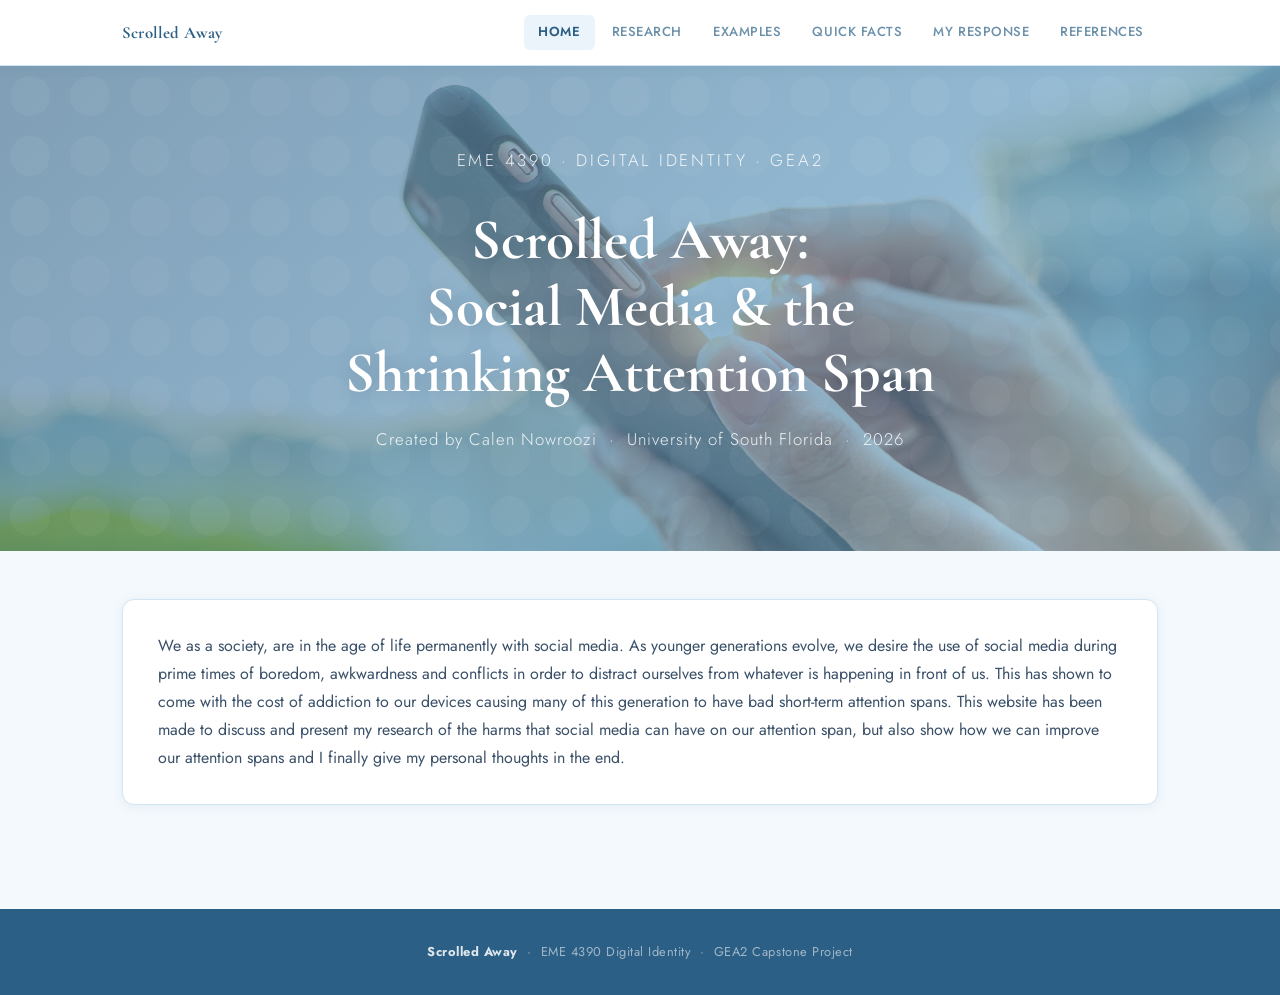
<file: index.html>
<!DOCTYPE html>
<html lang="en">
<head>
  <meta charset="UTF-8" />
  <meta name="viewport" content="width=device-width, initial-scale=1.0" />
  <title>Scrolled Away — Social Media & Attention Span</title>
  <link rel="stylesheet" href="styles.css" />
</head>
<body>

<nav>
  <div class="nav-inner">
    <span class="nav-brand">Scrolled Away</span>
    <ul class="nav-links">
      <li><a href="index.html" class="active">Home</a></li>
      <li><a href="research.html">Research</a></li>
      <li><a href="examples.html">Examples</a></li>
      <li><a href="quick-facts.html">Quick Facts</a></li>
      <li><a href="personal-response.html">My Response</a></li>
      <li><a href="references.html">References</a></li>
    </ul>
  </div>
</nav>

<header class="hero">
  <p class="hero-eyebrow">EME 4390 · Digital Identity · GEA2</p>
  <h1>Scrolled Away:<br>Social Media &amp; the<br>Shrinking Attention Span</h1>
  <p class="hero-meta">Created by Calen Nowroozi &nbsp;·&nbsp; University of South Florida &nbsp;·&nbsp; 2026</p>
</header>

<main>
  <div class="card">
    <p>We as a society, are in the age of life permanently with social media. As younger generations evolve, we desire the use of social media during prime times of boredom, awkwardness and conflicts in order to distract ourselves from whatever is happening in front of us. This has shown to come with the cost of addiction to our devices causing many of this generation to have bad short-term attention spans. This website has been made to discuss and present my research of the harms that social media can have on our attention span, but also show how we can improve our attention spans and I finally give my personal thoughts in the end.</p>
  </div>
</main>

<footer>
  <strong>Scrolled Away</strong> &nbsp;·&nbsp; EME 4390 Digital Identity &nbsp;·&nbsp; GEA2 Capstone Project
</footer>

</body>
</html>
</file>
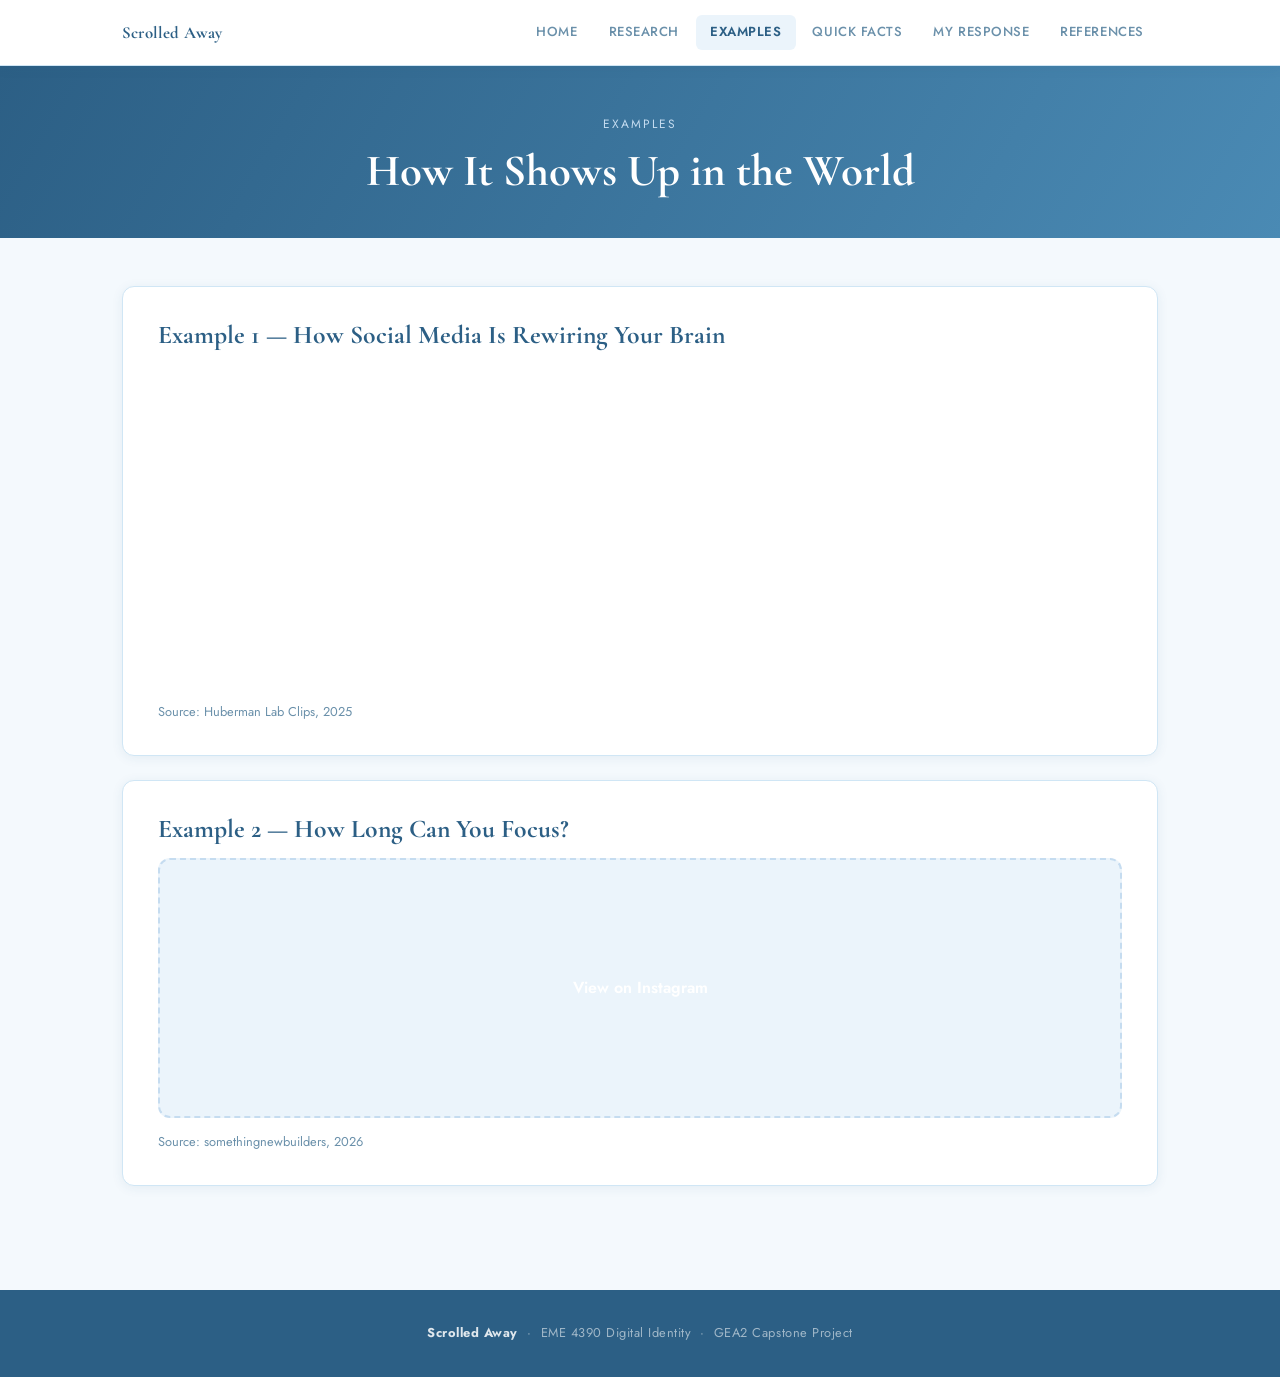
<file: examples.html>
<!DOCTYPE html>
<html lang="en">
<head>
  <meta charset="UTF-8" />
  <meta name="viewport" content="width=device-width, initial-scale=1.0" />
  <title>Examples — Scrolled Away</title>
  <link rel="stylesheet" href="styles.css" />
</head>
<body>

<nav>
  <div class="nav-inner">
    <span class="nav-brand">Scrolled Away</span>
    <ul class="nav-links">
      <li><a href="index.html">Home</a></li>
      <li><a href="research.html">Research</a></li>
      <li><a href="examples.html" class="active">Examples</a></li>
      <li><a href="quick-facts.html">Quick Facts</a></li>
      <li><a href="personal-response.html">My Response</a></li>
      <li><a href="references.html">References</a></li>
    </ul>
  </div>
</nav>

<header class="page-header">
  <p class="eyebrow">Examples</p>
  <h1>How It Shows Up in the World</h1>
</header>

<main>

  <!-- ── Example 1: YouTube ── -->
  <div class="card">
    <h2>Example 1 — How Social Media Is Rewiring Your Brain</h2>
    <iframe width="100%" height="315" src="https://www.youtube.com/embed/QeuBfPFpgko?si=oF0nDWRnsYGWDBaJ" title="YouTube video player" frameborder="0" allow="accelerometer; autoplay; clipboard-write; encrypted-media; gyroscope; picture-in-picture; web-share" referrerpolicy="strict-origin-when-cross-origin" allowfullscreen></iframe>
    <p style="font-size:.8rem; color:var(--text-muted); margin-top:.8rem;">Source: Huberman Lab Clips, 2025</p>
  </div>

  <!-- ── Example 2: Local Video ── -->
  <div class="card">
    <h2>Example 2 — How Long Can You Focus?</h2>
    <div class="embed-box" style="text-align: center; padding: 2rem;">
      <a href="https://www.instagram.com/p/DW7NX8-AVqu/" target="_blank" style="display: inline-block; padding: 1rem 2rem; background-color: var(--accent-color); color: white; text-decoration: none; border-radius: 8px; font-weight: 600;">View on Instagram</a>
    </div>
    <p style="font-size:.8rem; color:var(--text-muted); margin-top:.8rem;">Source: somethingnewbuilders, 2026</p>
  </div>


</main>

<footer>
  <strong>Scrolled Away</strong> &nbsp;·&nbsp; EME 4390 Digital Identity &nbsp;·&nbsp; GEA2 Capstone Project
</footer>

</body>
</html>
</file>
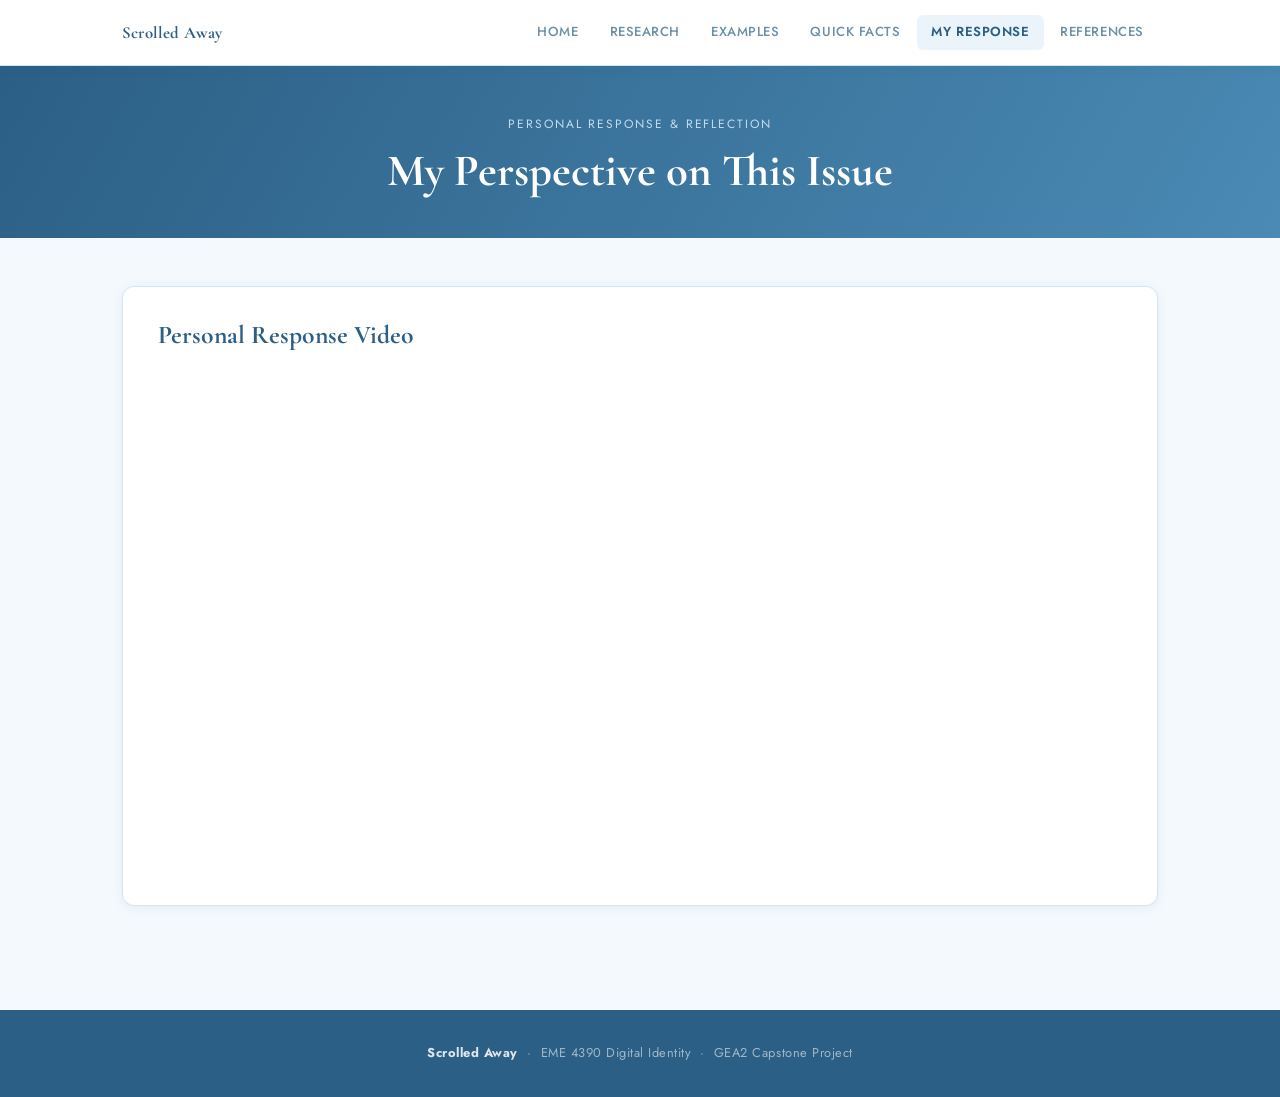
<file: personal-response.html>
<!DOCTYPE html>
<html lang="en">
<head>
  <meta charset="UTF-8" />
  <meta name="viewport" content="width=device-width, initial-scale=1.0" />
  <title>My Response — Scrolled Away</title>
  <link rel="stylesheet" href="styles.css" />
</head>
<body>

<nav>
  <div class="nav-inner">
    <span class="nav-brand">Scrolled Away</span>
    <ul class="nav-links">
      <li><a href="index.html">Home</a></li>
      <li><a href="research.html">Research</a></li>
      <li><a href="examples.html">Examples</a></li>
      <li><a href="quick-facts.html">Quick Facts</a></li>
      <li><a href="personal-response.html" class="active">My Response</a></li>
      <li><a href="references.html">References</a></li>
    </ul>
  </div>
</nav>

<header class="page-header">
  <p class="eyebrow">Personal Response &amp; Reflection</p>
  <h1>My Perspective on This Issue</h1>
</header>

<main>

  <div class="card">
    <h2>Personal Response Video</h2>
    <!-- REPLACE src with your YouTube embed URL -->
    <!-- <iframe width="100%" height="500" src="https://www.youtube.com/embed/VIDEO_ID" frameborder="0" allowfullscreen></iframe> -->
    <iframe width="100%" height="500" src="https://www.youtube.com/embed/cLcILzbax5k?si=KbPFjlERqZyMGzly" title="YouTube video player" frameborder="0" allow="accelerometer; autoplay; clipboard-write; encrypted-media; gyroscope; picture-in-picture; web-share" referrerpolicy="strict-origin-when-cross-origin" allowfullscreen></iframe>
  </div>

</main>

<footer>
  <strong>Scrolled Away</strong> &nbsp;·&nbsp; EME 4390 Digital Identity &nbsp;·&nbsp; GEA2 Capstone Project
</footer>

</body>
</html>
</file>
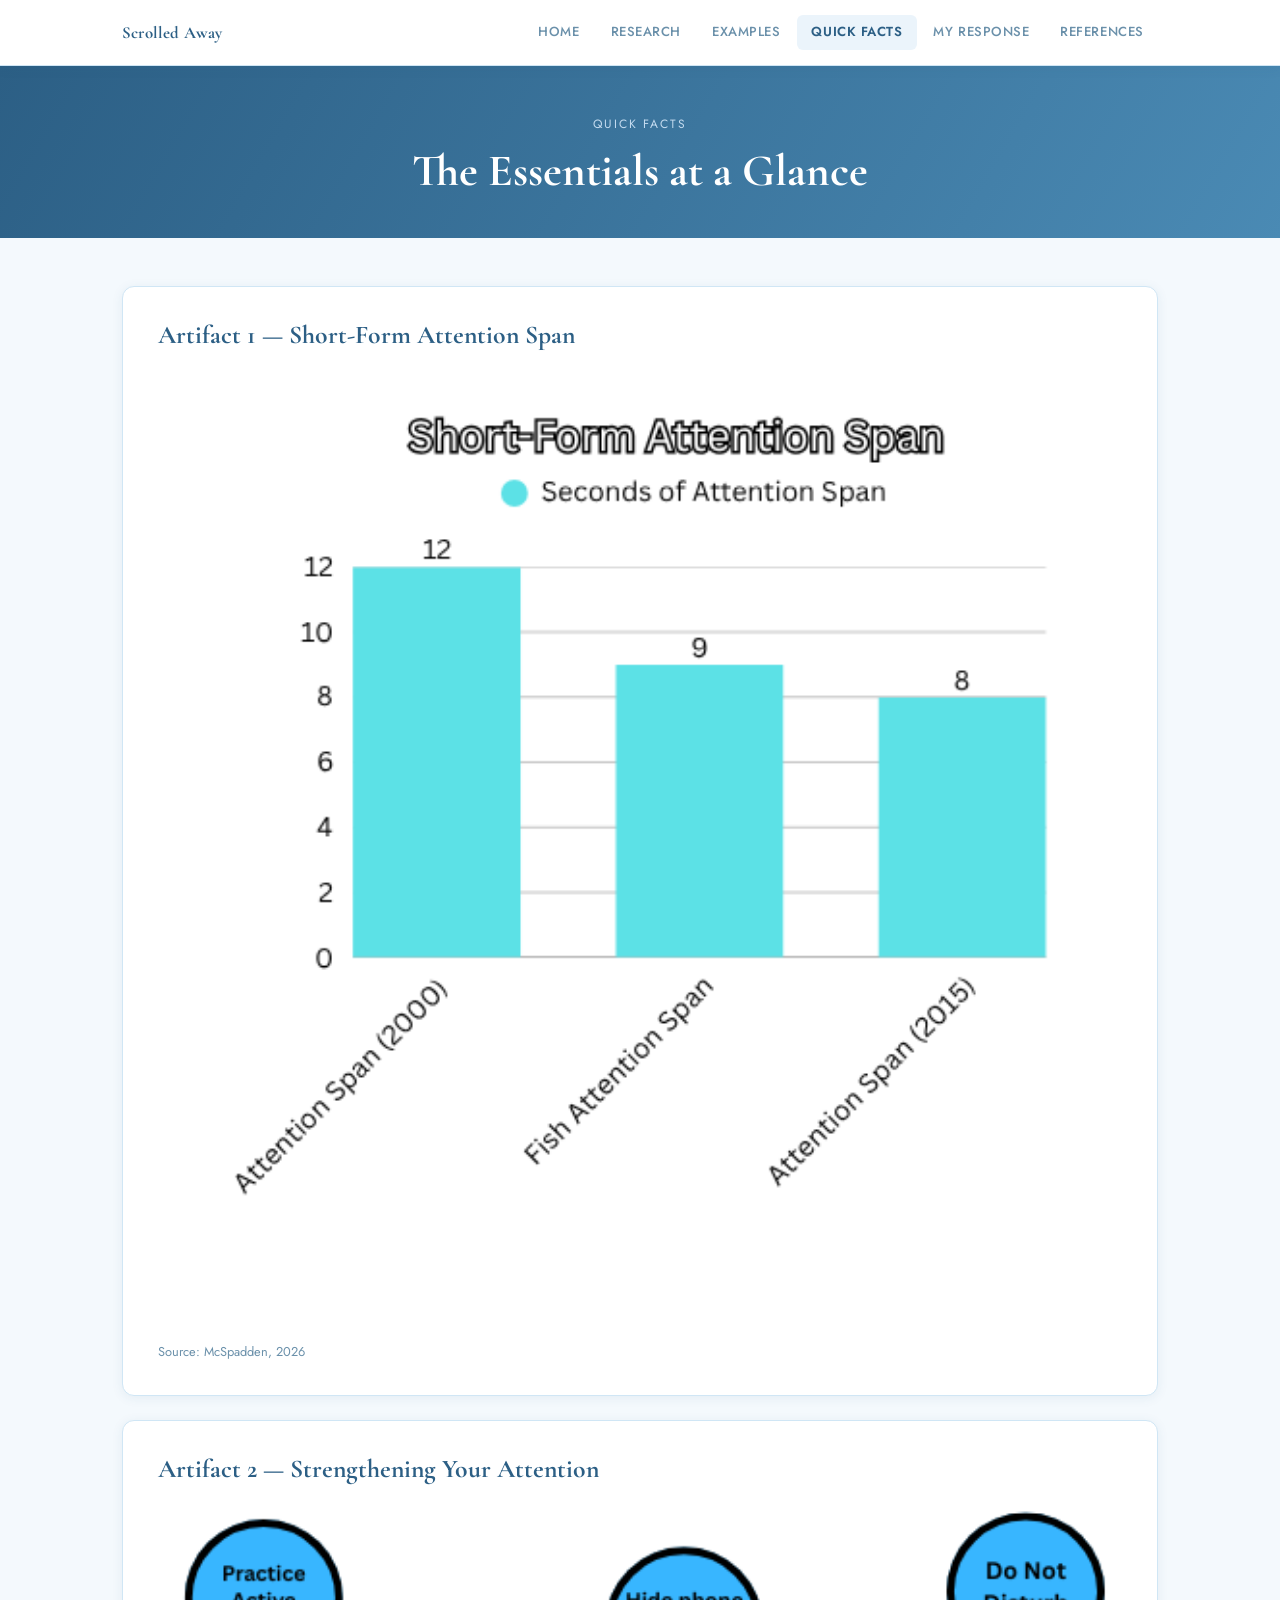
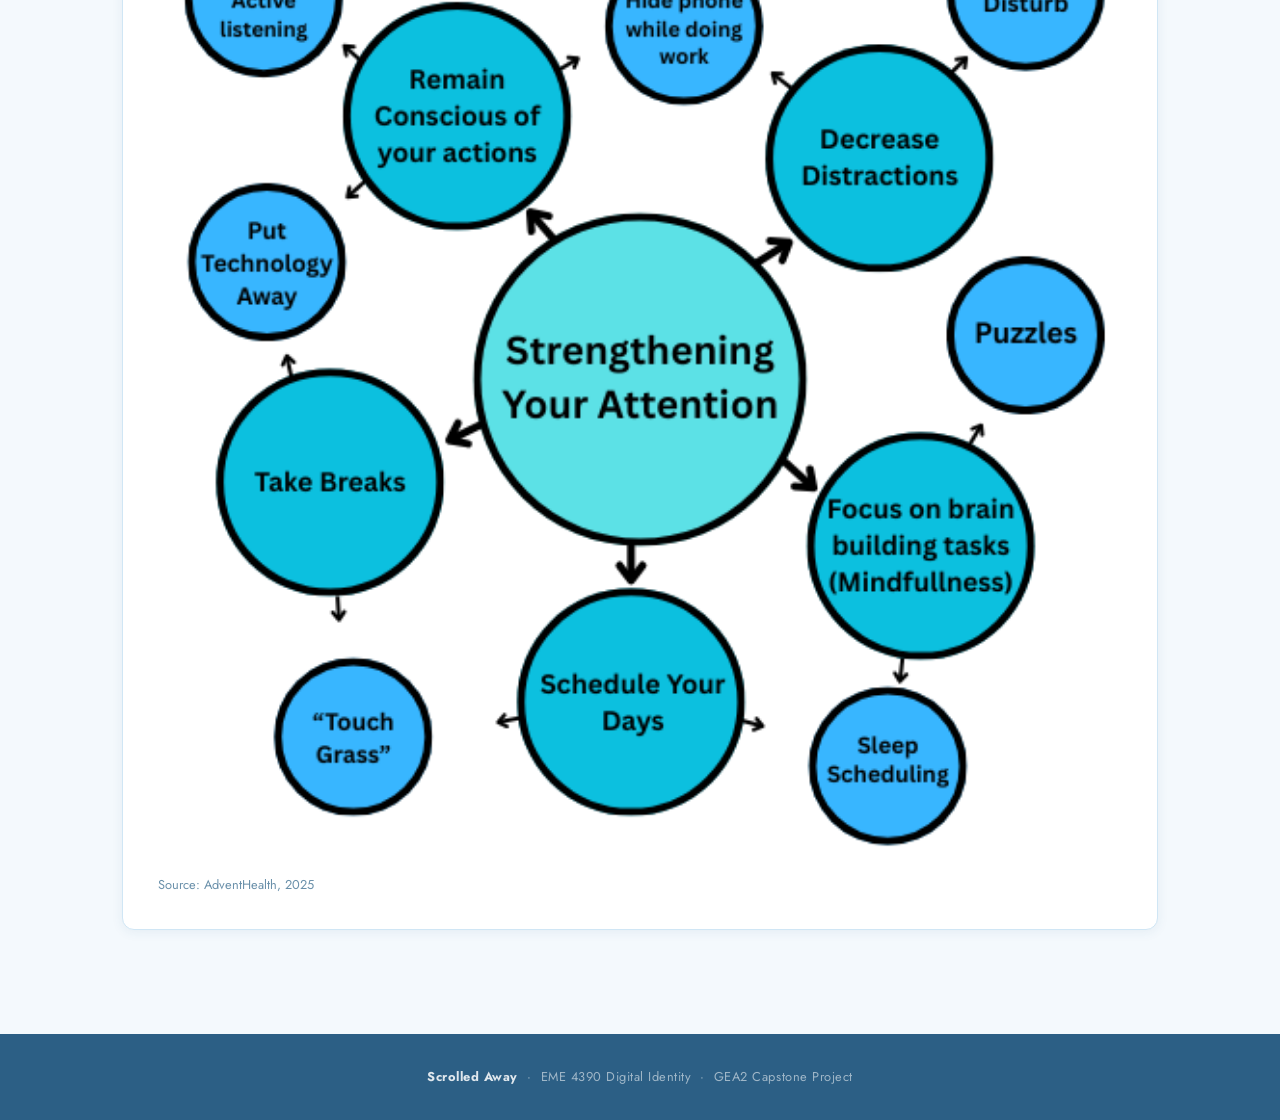
<file: quick-facts.html>
<!DOCTYPE html>
<html lang="en">
<head>
  <meta charset="UTF-8" />
  <meta name="viewport" content="width=device-width, initial-scale=1.0" />
  <title>Quick Facts — Scrolled Away</title>
  <link rel="stylesheet" href="styles.css" />
</head>
<body>

<nav>
  <div class="nav-inner">
    <span class="nav-brand">Scrolled Away</span>
    <ul class="nav-links">
      <li><a href="index.html">Home</a></li>
      <li><a href="research.html">Research</a></li>
      <li><a href="examples.html">Examples</a></li>
      <li><a href="quick-facts.html" class="active">Quick Facts</a></li>
      <li><a href="personal-response.html">My Response</a></li>
      <li><a href="references.html">References</a></li>
    </ul>
  </div>
</nav>

<header class="page-header">
  <p class="eyebrow">Quick Facts</p>
  <h1>The Essentials at a Glance</h1>
</header>

<main>

  <!-- ── Artifact / Infographic 1 ── -->
  <div class="card">
    <h2>Artifact 1 — Short-Form Attention Span</h2>
    <img src="assets/Short%20Form%20Attention%20Span%20Graphic.png" alt="Short form Attention Span Graphic" style="width: 100%; height: auto;" />
    <p style="font-size:.8rem; color:var(--text-muted); margin-top:.8rem;">Source: McSpadden, 2026</p>
  </div>

  <!-- ── Artifact / Infographic 2 ── -->
  <div class="card">
    <h2>Artifact 2 — Strengthening Your Attention</h2>
    <img src="assets/Stregthening%20Your%20Attention.png" alt="Strengthening Your Attention" style="width: 100%; height: auto;" />
    <p style="font-size:.8rem; color:var(--text-muted); margin-top:.8rem;">Source: AdventHealth, 2025</p>
  </div>

  

</main>

<footer>
  <strong>Scrolled Away</strong> &nbsp;·&nbsp; EME 4390 Digital Identity &nbsp;·&nbsp; GEA2 Capstone Project
</footer>

</body>
</html>
</file>
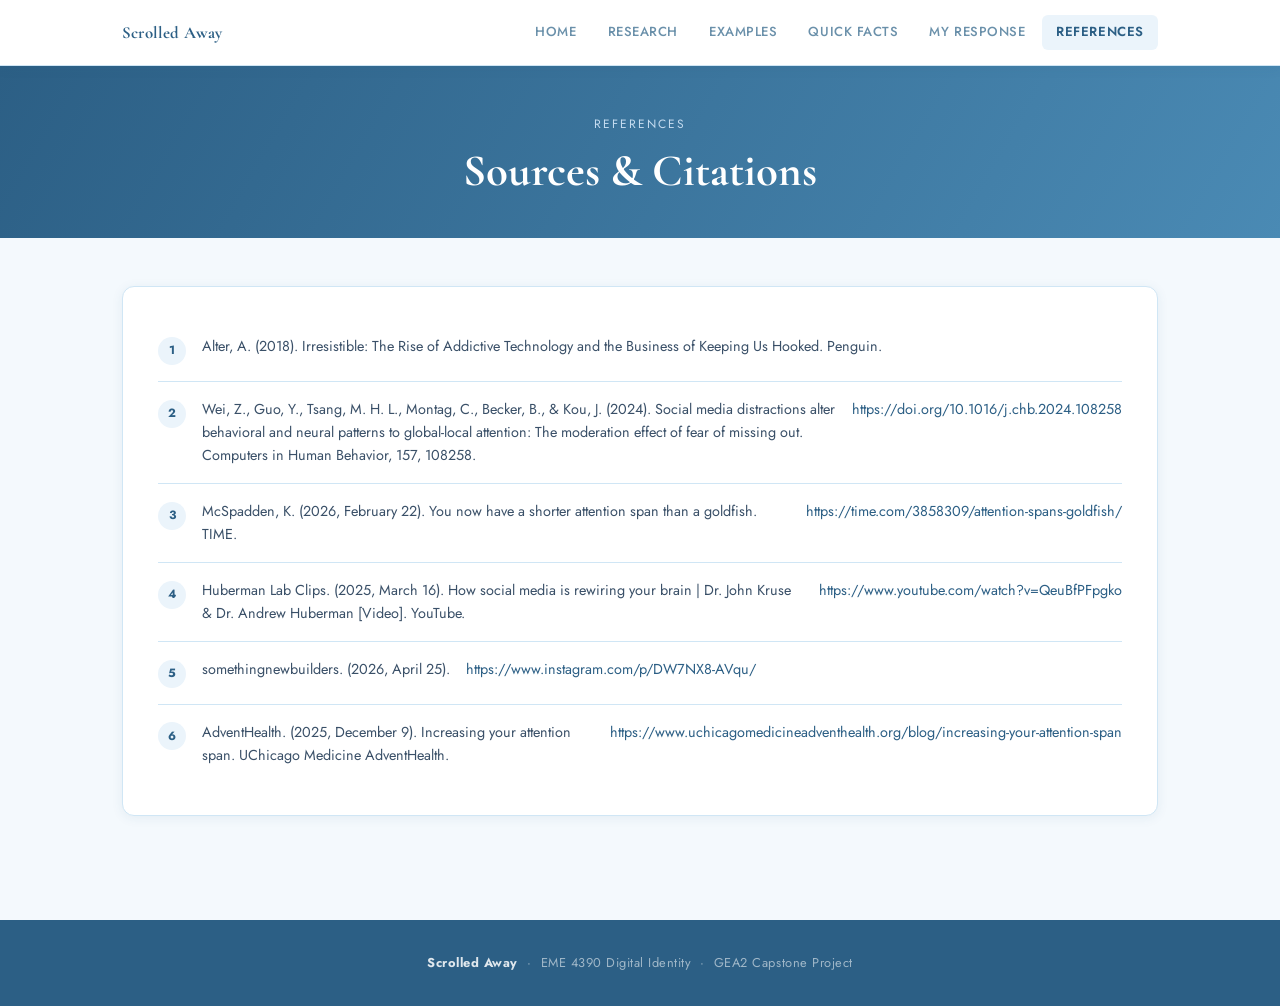
<file: references.html>
<!DOCTYPE html>
<html lang="en">
<head>
  <meta charset="UTF-8" />
  <meta name="viewport" content="width=device-width, initial-scale=1.0" />
  <title>References — Scrolled Away</title>
  <link rel="stylesheet" href="styles.css" />
  <style>
    .apa-note {
      background: var(--blue-pale);
      border-left: 4px solid var(--blue-mid);
      border-radius: 0 var(--radius) var(--radius) 0;
      padding: 1rem 1.4rem;
      font-size: .85rem;
      color: var(--blue-deep);
      margin-bottom: 2rem;
    }
  </style>
</head>
<body>

<nav>
  <div class="nav-inner">
    <span class="nav-brand">Scrolled Away</span>
    <ul class="nav-links">
      <li><a href="index.html">Home</a></li>
      <li><a href="research.html">Research</a></li>
      <li><a href="examples.html">Examples</a></li>
      <li><a href="quick-facts.html">Quick Facts</a></li>
      <li><a href="personal-response.html">My Response</a></li>
      <li><a href="references.html" class="active">References</a></li>
    </ul>
  </div>
</nav>

<header class="page-header">
  <p class="eyebrow">References</p>
  <h1>Sources &amp; Citations</h1>
</header>

<main>


  <div class="card">
    <ul class="ref-list">

      <!-- PASTE YOUR APA CITATIONS BELOW — one <li> per source -->

      <li>Alter, A. (2018). Irresistible: The Rise of Addictive Technology and the Business of Keeping Us Hooked. Penguin.
</li>
      <li>Wei, Z., Guo, Y., Tsang, M. H. L., Montag, C., Becker, B., & Kou, J. (2024). Social media distractions alter behavioral and neural patterns to global-local attention: The moderation effect of fear of missing out. Computers in Human Behavior, 157, 108258. <a href="https://doi.org/10.1016/j.chb.2024.108258" target="_blank">https://doi.org/10.1016/j.chb.2024.108258</a>
</li>
      <li>McSpadden, K. (2026, February 22). You now have a shorter attention span than a goldfish. TIME. <a href="https://time.com/3858309/attention-spans-goldfish/" target="_blank">https://time.com/3858309/attention-spans-goldfish/</a>
</li>
      <li>Huberman Lab Clips. (2025, March 16). How social media is rewiring your brain | Dr. John Kruse & Dr. Andrew Huberman [Video]. YouTube. <a href="https://www.youtube.com/watch?v=QeuBfPFpgko" target="_blank">https://www.youtube.com/watch?v=QeuBfPFpgko</a>
</li>
      <li>somethingnewbuilders. (2026, April 25). <a href="https://www.instagram.com/p/DW7NX8-AVqu/" target="_blank">https://www.instagram.com/p/DW7NX8-AVqu/</a>
</li>
      <li>AdventHealth. (2025, December 9). Increasing your attention span. UChicago Medicine AdventHealth. <a href="https://www.uchicagomedicineadventhealth.org/blog/increasing-your-attention-span" target="_blank">https://www.uchicagomedicineadventhealth.org/blog/increasing-your-attention-span</a>
</li>
      <!-- Add more <li> items as needed -->

    </ul>
  </div>

</main>

<footer>
  <strong>Scrolled Away</strong> &nbsp;·&nbsp; EME 4390 Digital Identity &nbsp;·&nbsp; GEA2 Capstone Project
</footer>

</body>
</html>
</file>
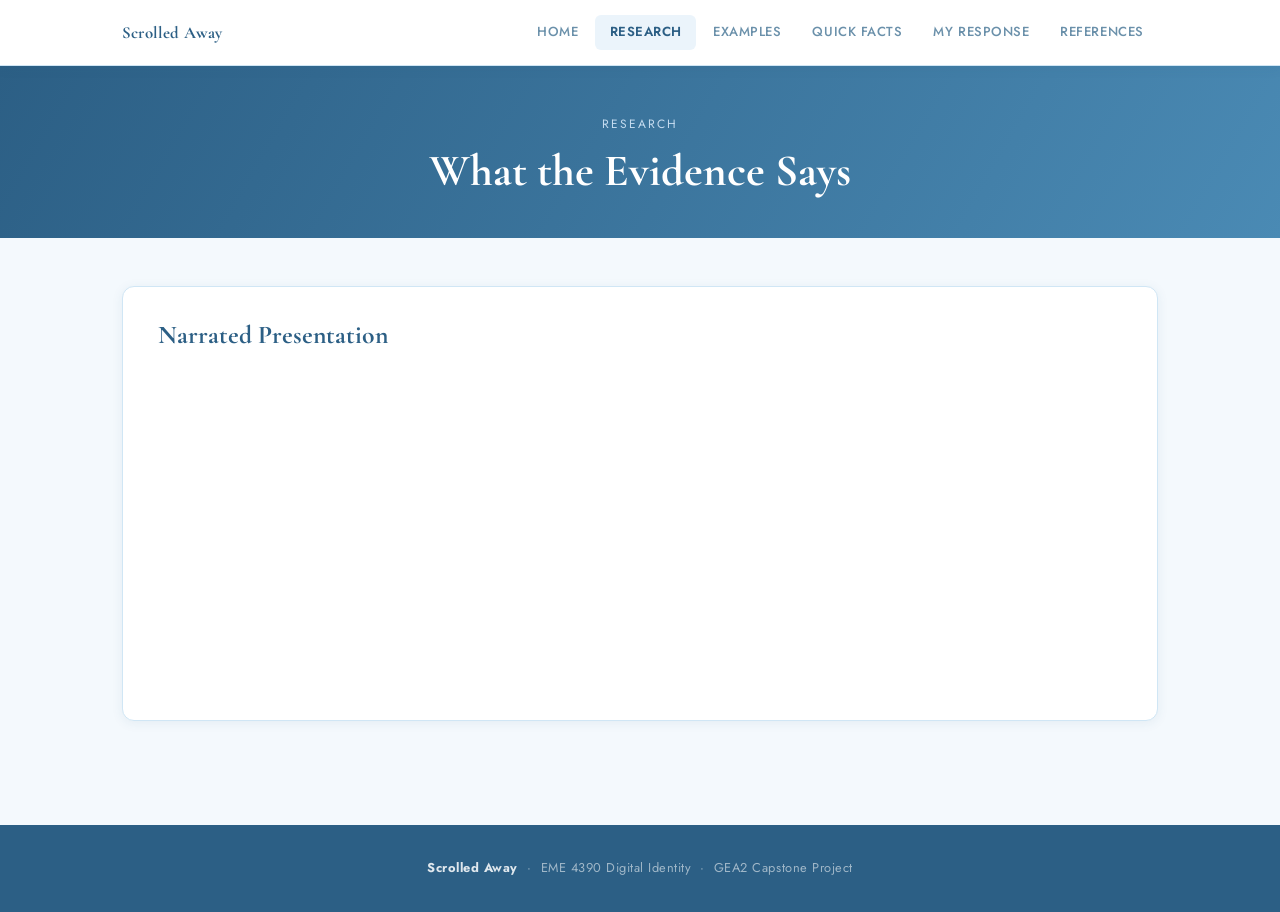
<file: research.html>
<!DOCTYPE html>
<html lang="en">
<head>
  <meta charset="UTF-8" />
  <meta name="viewport" content="width=device-width, initial-scale=1.0" />
  <title>Research — Scrolled Away</title>
  <link rel="stylesheet" href="styles.css" />
</head>
<body>

<!-- ── Navigation ── -->
<nav>
  <div class="nav-inner">
    <span class="nav-brand">Scrolled Away</span>
    <ul class="nav-links">
      <li><a href="index.html">Home</a></li>
      <li><a href="research.html" class="active">Research</a></li>
      <li><a href="examples.html">Examples</a></li>
      <li><a href="quick-facts.html">Quick Facts</a></li>
      <li><a href="personal-response.html">My Response</a></li>
      <li><a href="references.html">References</a></li>
    </ul>
  </div>
</nav>

<!-- ── Header ── -->
<header class="page-header">
  <p class="eyebrow">Research</p>
  <h1>What the Evidence Says</h1>
</header>

<!-- ── Main ── -->
<main>

  <!-- Screencast embed -->
  <div class="card">
    <h2>Narrated Presentation</h2>
      <iframe width="560" height="315" src="https://www.youtube.com/embed/9jJ-y2SMicM?si=RmJdm-NHzSrn0RpE" title="YouTube video player" frameborder="0" allow="accelerometer; autoplay; clipboard-write; encrypted-media; gyroscope; picture-in-picture; web-share" referrerpolicy="strict-origin-when-cross-origin" allowfullscreen></iframe>
  </div>

 
</main>

<!-- ── Footer ── -->
<footer>
  <strong>Scrolled Away</strong> &nbsp;·&nbsp; EME 4390 Digital Identity &nbsp;·&nbsp; GEA2 Capstone Project
</footer>

</body>
</html>
</file>
<file: styles.css>
/* =============================================
   Social Media & Attention Span — Shared Styles
   ============================================= */

@import url('https://fonts.googleapis.com/css2?family=Cormorant+Garamond:ital,wght@0,400;0,600;0,700;1,400&family=Jost:wght@300;400;500;600&display=swap');

/* ── CSS Variables ── */
:root {
  --blue-deep:    #2C5F85;
  --blue-mid:     #4A8AB4;
  --blue-soft:    #7FB3D3;
  --blue-light:   #C5DCF0;
  --blue-pale:    #EBF4FB;
  --blue-ghost:   #F4F9FD;
  --white:        #FFFFFF;
  --text-dark:    #1E3347;
  --text-body:    #3A5068;
  --text-muted:   #6A90AA;
  --border:       #D0E6F5;
  --shadow-sm:    0 2px 12px rgba(44, 95, 133, 0.08);
  --shadow-md:    0 6px 30px rgba(44, 95, 133, 0.13);
  --radius:       12px;
  --nav-height:   66px;
}

/* ── Reset & Base ── */
*, *::before, *::after { box-sizing: border-box; margin: 0; padding: 0; }

html { scroll-behavior: smooth; }

body {
  font-family: 'Jost', sans-serif;
  font-weight: 400;
  background: var(--blue-ghost);
  color: var(--text-body);
  line-height: 1.75;
  min-height: 100vh;
}

img { max-width: 100%; display: block; border-radius: var(--radius); }

a { color: var(--blue-deep); text-decoration: none; transition: color .2s; }
a:hover { color: var(--blue-mid); }

/* ── Navigation ── */
nav {
  position: sticky;
  top: 0;
  z-index: 100;
  background: var(--white);
  border-bottom: 1px solid var(--border);
  box-shadow: var(--shadow-sm);
  height: var(--nav-height);
  display: flex;
  align-items: center;
}

.nav-inner {
  max-width: 1100px;
  margin: 0 auto;
  padding: 0 2rem;
  width: 100%;
  display: flex;
  align-items: center;
  gap: 0;
}

.nav-brand {
  font-family: 'Cormorant Garamond', serif;
  font-size: 1.05rem;
  font-weight: 700;
  color: var(--blue-deep);
  letter-spacing: 0.01em;
  white-space: nowrap;
  margin-right: auto;
}

.nav-links {
  display: flex;
  align-items: center;
  gap: 0.15rem;
  list-style: none;
}

.nav-links a {
  display: block;
  padding: 0.4rem 0.9rem;
  font-size: 0.82rem;
  font-weight: 500;
  letter-spacing: 0.04em;
  text-transform: uppercase;
  color: var(--text-muted);
  border-radius: 6px;
  transition: background .2s, color .2s;
}

.nav-links a:hover {
  background: var(--blue-pale);
  color: var(--blue-deep);
}

.nav-links a.active {
  background: var(--blue-pale);
  color: var(--blue-deep);
  font-weight: 600;
}

/* ── Hero Banner ── */
.hero {
  background: linear-gradient(135deg, rgba(44, 95, 133, 0.6) 0%, rgba(74, 138, 180, 0.6) 60%, rgba(127, 179, 211, 0.6) 100%), url("assets/steps-together-internet-addiction-woman-touch-cellphone-banner.png") center/cover;
  color: var(--white);
  padding: 5rem 2rem 4rem;
  text-align: center;
  position: relative;
  overflow: hidden;
}

.hero::before {
  content: '';
  position: absolute;
  inset: 0;
  background: url("data:image/svg+xml,%3Csvg width='60' height='60' viewBox='0 0 60 60' xmlns='http://www.w3.org/2000/svg'%3E%3Cg fill='none' fill-rule='evenodd'%3E%3Cg fill='%23ffffff' fill-opacity='0.04'%3E%3Ccircle cx='30' cy='30' r='20'/%3E%3C/g%3E%3C/g%3E%3C/svg%3E");
  pointer-events: none;
}

.hero-eyebrow {
  font-size: 0.78rem;
  font-weight: 600;
  letter-spacing: 0.16em;
  text-transform: uppercase;
  color: var(--blue-light);
  margin-bottom: 1rem;
}

.hero h1 {
  font-family: 'Cormorant Garamond', serif;
  font-size: clamp(2.2rem, 5vw, 3.6rem);
  font-weight: 700;
  line-height: 1.15;
  margin-bottom: 1.2rem;
  text-shadow: 0 2px 20px rgba(0,0,0,0.15);
}

.hero p {
  font-size: 1.05rem;
  font-weight: 300;
  color: rgba(255,255,255,0.88);
  max-width: 640px;
  margin: 0 auto 2rem;
}

.hero-meta {
  font-size: 0.8rem;
  color: rgba(255,255,255,0.6);
  letter-spacing: 0.06em;
}

/* ── Page Header (non-home) ── */
.page-header {
  background: linear-gradient(120deg, var(--blue-deep) 0%, var(--blue-mid) 100%);
  color: var(--white);
  padding: 3rem 2rem 2.5rem;
  text-align: center;
}

.page-header .eyebrow {
  font-size: 0.75rem;
  letter-spacing: 0.16em;
  text-transform: uppercase;
  color: var(--blue-light);
  margin-bottom: 0.6rem;
}

.page-header h1 {
  font-family: 'Cormorant Garamond', serif;
  font-size: clamp(1.8rem, 4vw, 2.8rem);
  font-weight: 700;
  line-height: 1.2;
}

/* ── Main Content ── */
main {
  max-width: 1100px;
  margin: 0 auto;
  padding: 3rem 2rem 5rem;
}

/* ── Cards ── */
.card {
  background: var(--white);
  border: 1px solid var(--border);
  border-radius: var(--radius);
  padding: 2rem 2.2rem;
  box-shadow: var(--shadow-sm);
  margin-bottom: 1.5rem;
}

.card h2 {
  font-family: 'Cormorant Garamond', serif;
  font-size: 1.6rem;
  font-weight: 700;
  color: var(--blue-deep);
  margin-bottom: 0.8rem;
  line-height: 1.25;
}

.card h3 {
  font-family: 'Cormorant Garamond', serif;
  font-size: 1.25rem;
  font-weight: 600;
  color: var(--blue-deep);
  margin-bottom: 0.5rem;
}

.card p { margin-bottom: 1rem; color: var(--text-body); }
.card p:last-child { margin-bottom: 0; }

.card video {
  display: block;
  width: 100%;
  max-width: 720px;
  max-height: 420px;
  height: auto;
  margin: 1.25rem auto 0;
  border-radius: 12px;
}

/* ── Section headings ── */
.section-title {
  font-family: 'Cormorant Garamond', serif;
  font-size: 1.8rem;
  font-weight: 700;
  color: var(--blue-deep);
  margin-bottom: 1.2rem;
}

/* ── Grid layouts ── */
.grid-2 {
  display: grid;
  grid-template-columns: repeat(auto-fit, minmax(280px, 1fr));
  gap: 1.4rem;
  margin-bottom: 1.5rem;
}

.grid-3 {
  display: grid;
  grid-template-columns: repeat(auto-fit, minmax(220px, 1fr));
  gap: 1.2rem;
  margin-bottom: 1.5rem;
}

/* ── Stat Blocks ── */
.stat-card {
  background: var(--blue-pale);
  border: 1px solid var(--blue-light);
  border-radius: var(--radius);
  padding: 1.8rem 1.5rem;
  text-align: center;
}

.stat-number {
  font-family: 'Cormorant Garamond', serif;
  font-size: 2.8rem;
  font-weight: 700;
  color: var(--blue-deep);
  line-height: 1;
  display: block;
  margin-bottom: 0.4rem;
}

.stat-label {
  font-size: 0.85rem;
  font-weight: 500;
  color: var(--text-muted);
  line-height: 1.4;
}

/* ── Highlight strip ── */
.highlight-strip {
  background: var(--blue-pale);
  border-left: 4px solid var(--blue-mid);
  border-radius: 0 var(--radius) var(--radius) 0;
  padding: 1.2rem 1.6rem;
  margin: 1.2rem 0;
  font-style: italic;
  color: var(--blue-deep);
}

/* ── Embed placeholder ── */
.embed-box {
  background: var(--blue-pale);
  border: 2px dashed var(--blue-light);
  border-radius: var(--radius);
  display: flex;
  flex-direction: column;
  align-items: center;
  justify-content: center;
  min-height: 260px;
  text-align: center;
  padding: 2rem;
  color: var(--text-muted);
  gap: 0.6rem;
}

.embed-box .embed-icon {
  font-size: 2.5rem;
  opacity: 0.4;
}

.embed-box p {
  font-size: 0.85rem;
  margin: 0;
  color: var(--text-muted);
}

/* ── Tags / pills ── */
.tag {
  display: inline-block;
  background: var(--blue-light);
  color: var(--blue-deep);
  border-radius: 999px;
  padding: 0.2rem 0.8rem;
  font-size: 0.75rem;
  font-weight: 600;
  letter-spacing: 0.05em;
  margin: 0.15rem;
}

/* ── References list ── */
.ref-list {
  list-style: none;
  counter-reset: ref-counter;
}

.ref-list li {
  counter-increment: ref-counter;
  display: flex;
  gap: 1rem;
  padding: 1rem 0;
  border-bottom: 1px solid var(--border);
  font-size: 0.9rem;
  line-height: 1.6;
  color: var(--text-body);
}

.ref-list li:last-child { border-bottom: none; }

.ref-list li::before {
  content: counter(ref-counter);
  background: var(--blue-pale);
  color: var(--blue-deep);
  border-radius: 50%;
  min-width: 28px;
  height: 28px;
  display: flex;
  align-items: center;
  justify-content: center;
  font-size: 0.75rem;
  font-weight: 700;
  margin-top: 0.1rem;
  flex-shrink: 0;
}

.ref-list a {
  display: inline;
  white-space: nowrap;
}

/* ── Footer ── */
footer {
  background: var(--blue-deep);
  color: rgba(255,255,255,0.55);
  text-align: center;
  padding: 2rem;
  font-size: 0.8rem;
  letter-spacing: 0.04em;
}

footer strong { color: rgba(255,255,255,0.85); }

/* ── Divider ── */
.divider {
  border: none;
  border-top: 1px solid var(--border);
  margin: 2rem 0;
}

/* ── Responsive ── */
@media (max-width: 720px) {
  .nav-brand { display: none; }
  .nav-links a { padding: 0.35rem 0.55rem; font-size: 0.72rem; }
  main { padding: 2rem 1.2rem 4rem; }
  .card { padding: 1.4rem 1.2rem; }
}
</file>
